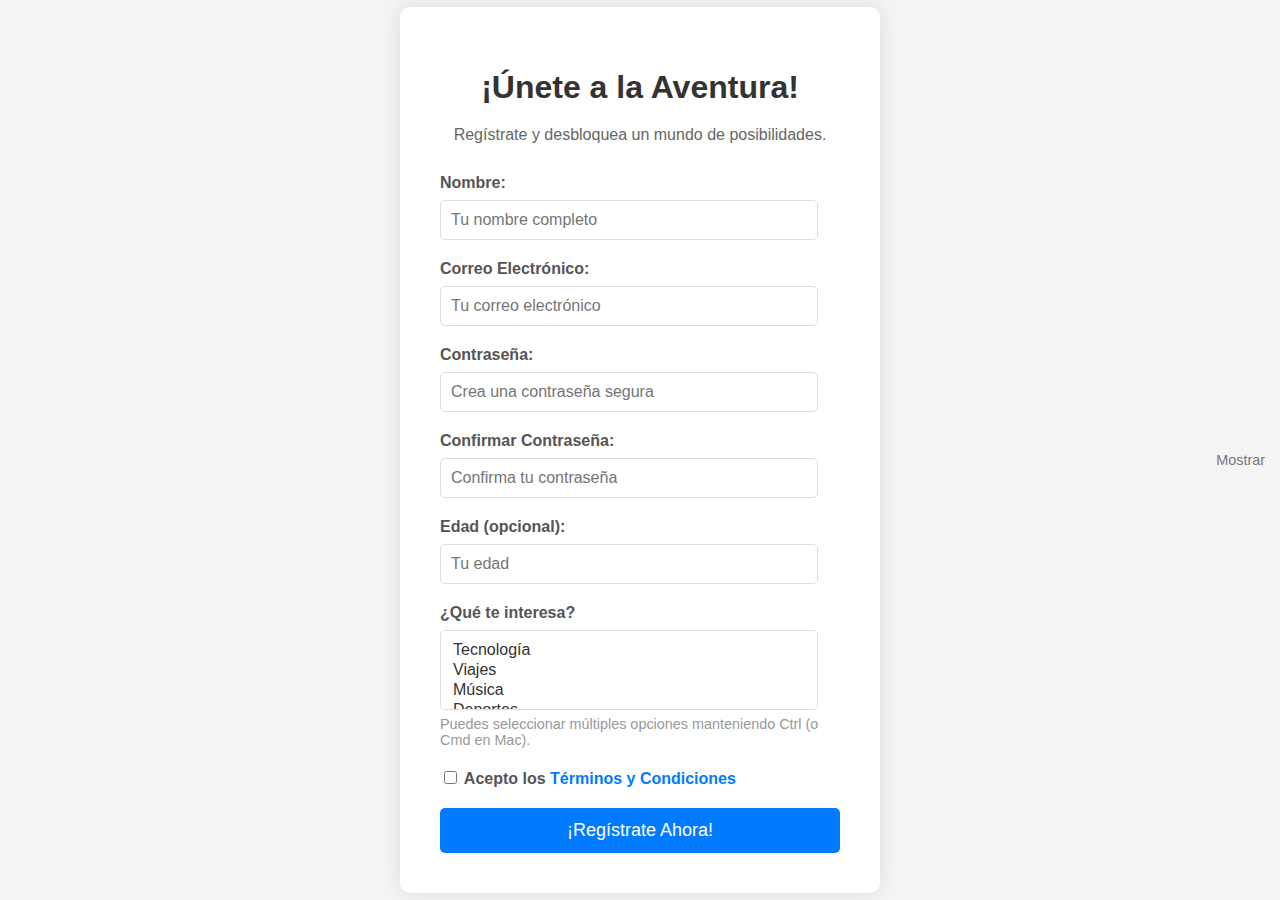
<file: codigo_HTML/index.html>
<!DOCTYPE html>
<html lang="es">
<head>
    <meta charset="UTF-8">
    <meta name="viewport" content="width=device-width, initial-scale=1.0">
    <title>¡Formulario Super Guay!</title>
    <link rel="stylesheet" href="style.css">
</head>
<body>
    <div class="container">
        <form id="miFormulario">
            <h1>¡Únete a la Aventura!</h1>
            <p>Regístrate y desbloquea un mundo de posibilidades.</p>

            <div class="form-group">
                <label for="nombre">Nombre:</label>
                <input type="text" id="nombre" name="nombre" placeholder="Tu nombre completo" required>
                <div class="error-message">Por favor, introduce tu nombre.</div>
            </div>

            <div class="form-group">
                <label for="email">Correo Electrónico:</label>
                <input type="email" id="email" name="email" placeholder="Tu correo electrónico" required>
                <div class="error-message">Por favor, introduce un correo electrónico válido.</div>
            </div>

            <div class="form-group">
                <label for="password">Contraseña:</label>
                <input type="password" id="password" name="password" placeholder="Crea una contraseña segura" required minlength="8">
                <div class="error-message">La contraseña debe tener al menos 8 caracteres.</div>
                <div class="password-toggle">Mostrar</div>
            </div>

            <div class="form-group">
                <label for="confirm-password">Confirmar Contraseña:</label>
                <input type="password" id="confirm-password" name="confirm-password" placeholder="Confirma tu contraseña" required>
                <div class="error-message">Las contraseñas no coinciden.</div>
            </div>

            <div class="form-group">
                <label for="edad">Edad (opcional):</label>
                <input type="number" id="edad" name="edad" placeholder="Tu edad">
            </div>

            <div class="form-group">
                <label for="intereses">¿Qué te interesa?</label>
                <select id="intereses" name="intereses" multiple>
                    <option value="tecnologia">Tecnología</option>
                    <option value="viajes">Viajes</option>
                    <option value="musica">Música</option>
                    <option value="deportes">Deportes</option>
                    <option value="arte">Arte</option>
                </select>
                <div class="form-hint">Puedes seleccionar múltiples opciones manteniendo Ctrl (o Cmd en Mac).</div>
            </div>

            <div class="form-group">
                <label for="terminos">
                    <input type="checkbox" id="terminos" name="terminos" required>
                    Acepto los <a href="#">Términos y Condiciones</a>
                </label>
                <div class="error-message">Debes aceptar los términos y condiciones.</div>
            </div>

            <button type="submit">¡Regístrate Ahora!</button>
        </form>
    </div>

    <script>
        const form = document.getElementById('miFormulario');
        const passwordInput = document.getElementById('password');
        const confirmPasswordInput = document.getElementById('confirm-password');
        const passwordToggle = document.querySelector('.password-toggle');
        const errorMessages = document.querySelectorAll('.error-message');

        form.addEventListener('submit', function(event) {
            let isValid = true;
            errorMessages.forEach(error => error.style.display = 'none');

            if (!form.elements.nombre.value.trim()) {
                document.querySelector('#nombre + .error-message').style.display = 'block';
                isValid = false;
            }

            if (!form.elements.email.value.trim() || !/^[^\s@]+@[^\s@]+\.[^\s@]+$/.test(form.elements.email.value)) {
                document.querySelector('#email + .error-message').style.display = 'block';
                isValid = false;
            }

            if (form.elements.password.value.length < 8) {
                document.querySelector('#password + .error-message').style.display = 'block';
                isValid = false;
            }

            if (form.elements.password.value !== form.elements['confirm-password'].value) {
                document.querySelector('#confirm-password + .error-message').style.display = 'block';
                isValid = false;
            }

            if (!form.elements.terminos.checked) {
                document.querySelector('#terminos + .error-message').style.display = 'block';
                isValid = false;
            }

            if (!isValid) {
                event.preventDefault();
            } else {
                alert('¡Registro exitoso! (Simulación)');
                form.reset();
            }
        });

        passwordToggle.addEventListener('click', function() {
            const type = passwordInput.getAttribute('type') === 'password' ? 'text' : 'password';
            passwordInput.setAttribute('type', type);
            confirmPasswordInput.setAttribute('type', type);
            this.textContent = type === 'password' ? 'Mostrar' : 'Ocultar';
        });
    </script>
</body>
</html>
</file>
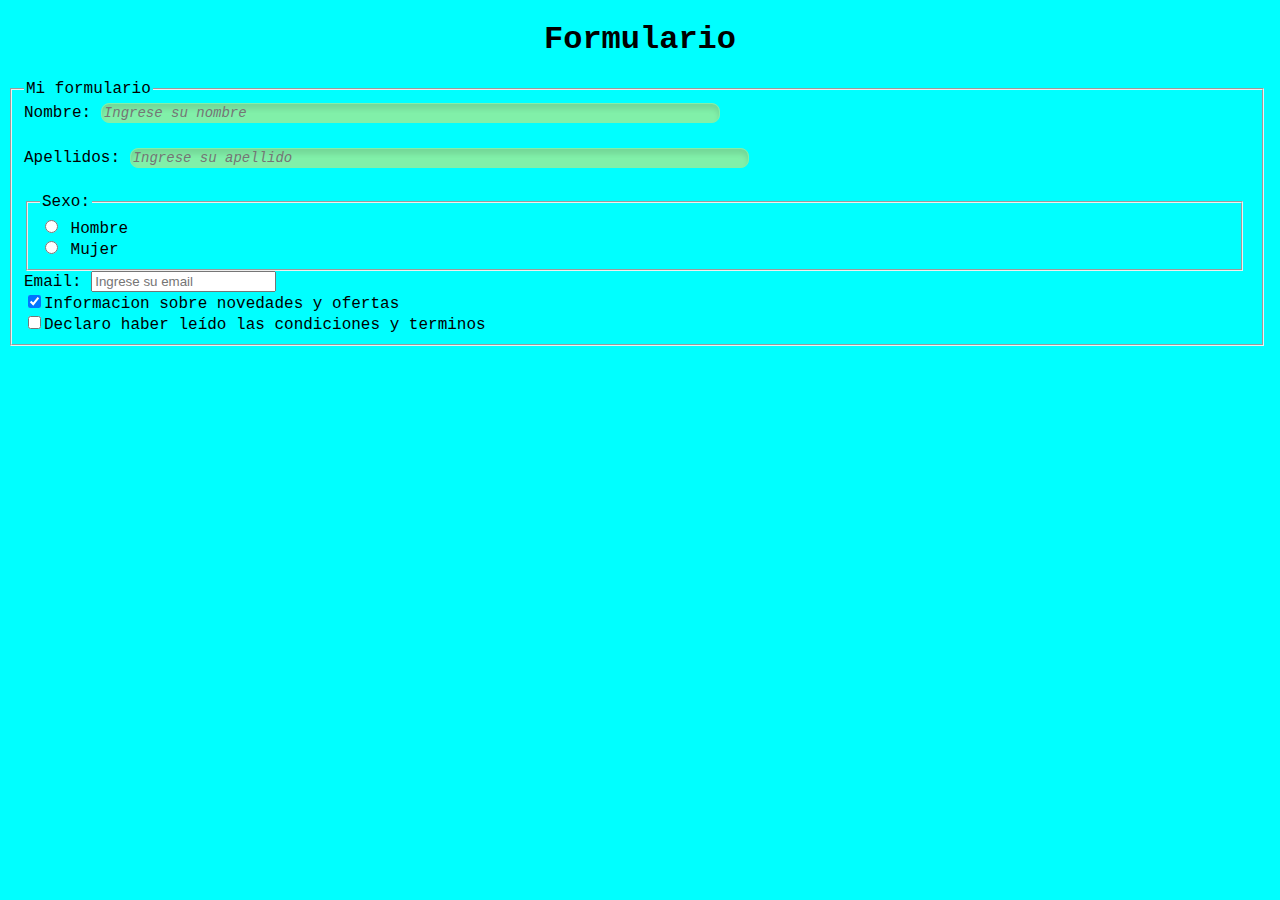
<file: codigo_HTML/formulario1.html>
<!DOCTYPE html>
<html lang="es">
    <head>
        <title>Formulario de registro</title>
        <meta charset="UTF-8">
        <meta name="viewport" content="width=device-width, initial-scale=1" >
        <link href="Codigo_CSS/style.css" rel="stylesheet">
    </head>
    <body>
        <h1 class="h1">Formulario</h1>
        <fieldset class="fieldset">
        <legend>Mi formulario</legend>
        <form class="form" action="" method="get">
            <label>Nombre:</label>
            <input type="text" name="nombre" placeholder="Ingrese su nombre" maxlength="50"><br>
            <label>Apellidos:</label>
            <input type="text" name="apellidos" placeholder="Ingrese su apellido" maxlength="50"><br>
            <fieldset>
                <legend>Sexo:</legend>
                <input type="radio" name="sexo" value="h" id="hombre"> <label for="hombre">Hombre</label> <br/>
                <input type="radio" name="sexo" value="m" id="mujer"> <label for="mujer">Mujer</label> <br/>
            </fieldset>
            <!--
            <label>Sexo:</label><br>
            <input type="radio" name="sexo" value="h">Hombre <br/>
            <input type="radio" name="sexo" value="m">Mujer <br/>-->
            <label>Email:</label>
            <input type="email" name="email" placeholder="Ingrese su email" maxlength="75"><br>
            <input type="checkbox" name="info" checked="checked">Informacion sobre novedades y ofertas<br>
            <input type="checkbox" name="condiciones">Declaro haber leído las condiciones y terminos<br>
        </form>
        </fieldset>
    </body>
</html>
</file>
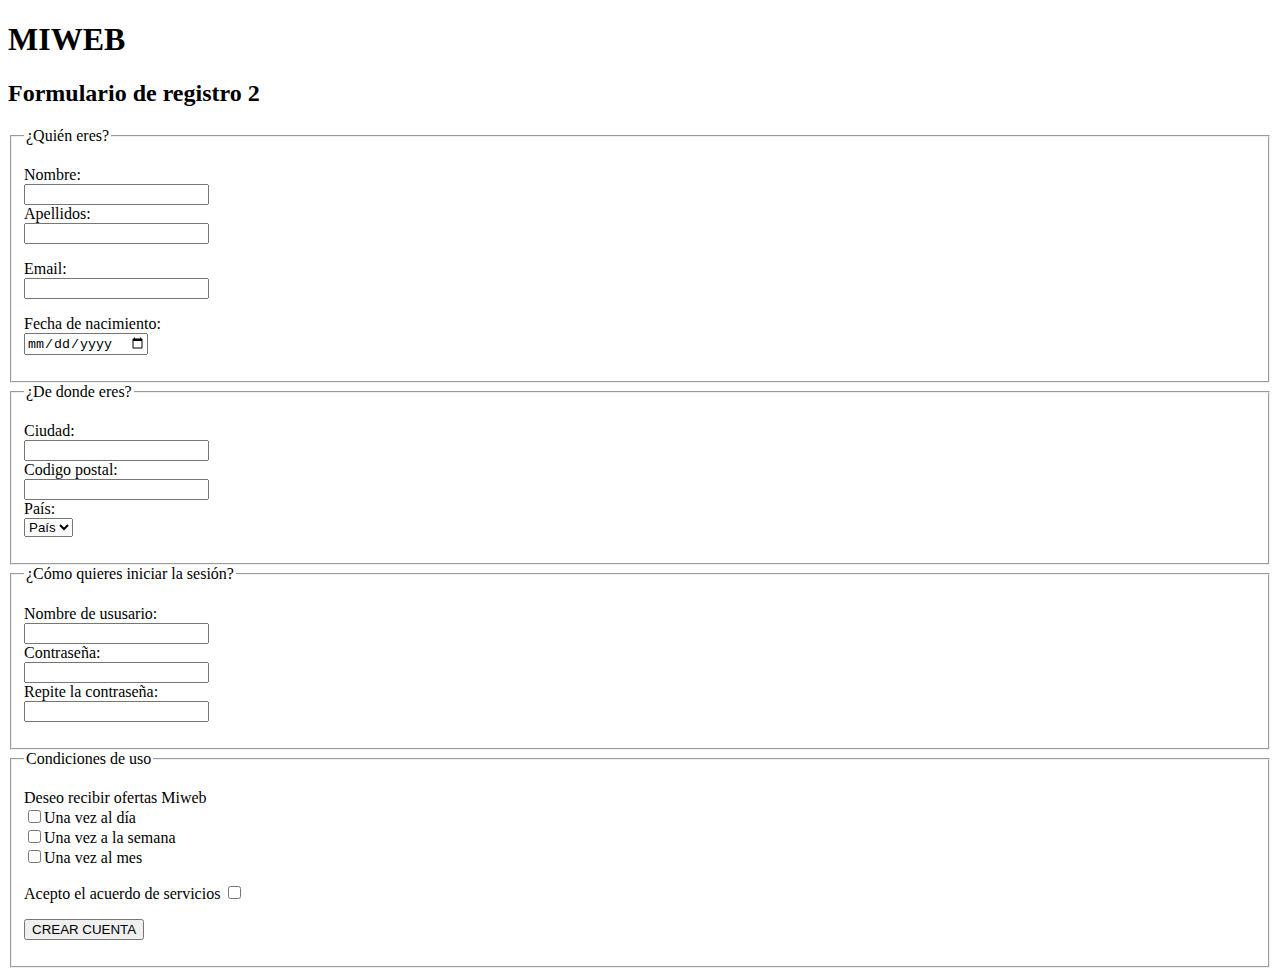
<file: codigo_HTML/formulario2.html>
<!DOCTYPE html>
<html lang="es">
<head>
    <meta charset="UTF-8">
    <meta name="viewport" content="width=device-width, initial-scale=1.0">
    <title>Formulario 2</title>
</head>
<body>
    <h1>MIWEB</h1>
    <h2>Formulario de registro 2</h2>
    <form action="" method="get">
        <fieldset>
            <legend>¿Quién eres?</legend>
            <p>
                <label>Nombre:</label><br>
                <input type="text" name="nombre"><br>
                <label>Apellidos:</label><br>
                <input type="text" name="apellidos">
            </p>
            <p>
                <label>Email:</label><br>
                <input type="email" name="email"><br>
            </p>
            <p>
                <label>Fecha de nacimiento:</label><br>
                <input type="date" name="fecha"><br>
            </p>
        </fieldset>
        <fieldset>
            <legend>¿De donde eres?</legend>
            <p>
            <label>Ciudad:</label><br>
            <input type="text" name="ciudad"><br>
            <label>Codigo postal:</label><br>
            <input type="text" name="pais"><br>
            <label>País:</label><br>
            
            <select>
                <option>País</option>
            </select><br>
            </p>
        </fieldset>
        <fieldset>
            <legend>¿Cómo quieres iniciar la sesión?</legend>
            <p>
                <label>Nombre de ususario:</label><br>
                <input type="text" name="ususario"><br>
                <label>Contraseña:</label><br>
                <input type="password" name="contrasenia"><br>
                <label>Repite la contraseña:</label><br>
                <input type="password" name="contrasenia"><br>
            </p>
        </fieldset>
        <fieldset>
            <legend>Condiciones de uso</legend>
            <p>
                <label>Deseo recibir ofertas Miweb</label><br>
                <input type="checkbox" name="ofertas1">Una vez al día<br>
                <input type="checkbox" name="ofertas2">Una vez a la semana<br>
                <input type="checkbox" name="ofertas3">Una vez al mes<br>
            </p>
            <p>
                <label>Acepto el acuerdo de servicios</label>
                <input type="checkbox" name="condiciones"><br>
            </p>
            <p>
                <label></label>
                <input type="submit" value="CREAR CUENTA"><br>
            </p>
        </fieldset>
    </form>
</body>
</html>
</file>
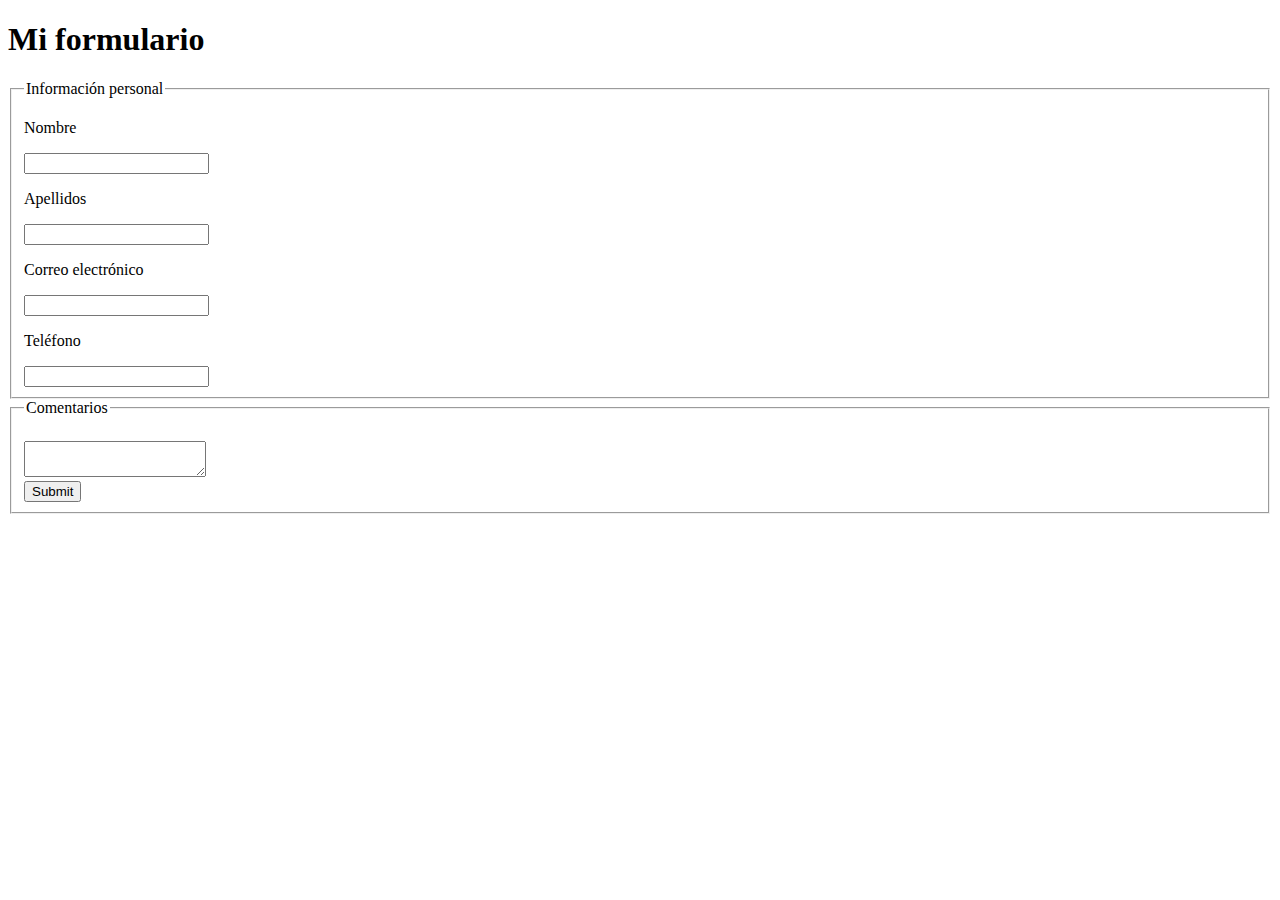
<file: codigo_HTML/inventado.html>
<!DOCTYPE html>
<html lang="es">
<head>
    <meta charset="UTF-8">
    <meta name="viewport" content="width=device-width, initial-scale=1.0">
    <title>Formulario</title>
    <style>
        coment{
            width: 5%;
            height: 100px;
        }
        submit{
            
            margin: 0 auto;
        }
    </style>
</head>
<body>
    <div>
        <h1>Mi formulario</h1>
            <form action="" method="get">
                <fieldset>
                    <legend>Información personal</legend>
                        <p>Nombre</p>
                        <input type="text" id="nombre" name="nombre">
                        <p>Apellidos</p>
                        <input type="text" id="apellidos" name="apellidos">
                        <p>Correo electrónico</p>
                        <input type="email" id="email" name="email">
                        <p>Teléfono</p>
                        <input type="text" id="telefono" name="telefono">
                </fieldset>
                <fieldset>
                    <legend>Comentarios</legend><br>
                    <textarea name="textarea"></textarea><br>
                    <input type="submit" id="submit">
                </fieldset>
            </form>
    </div>
</body>
</html>
</file>
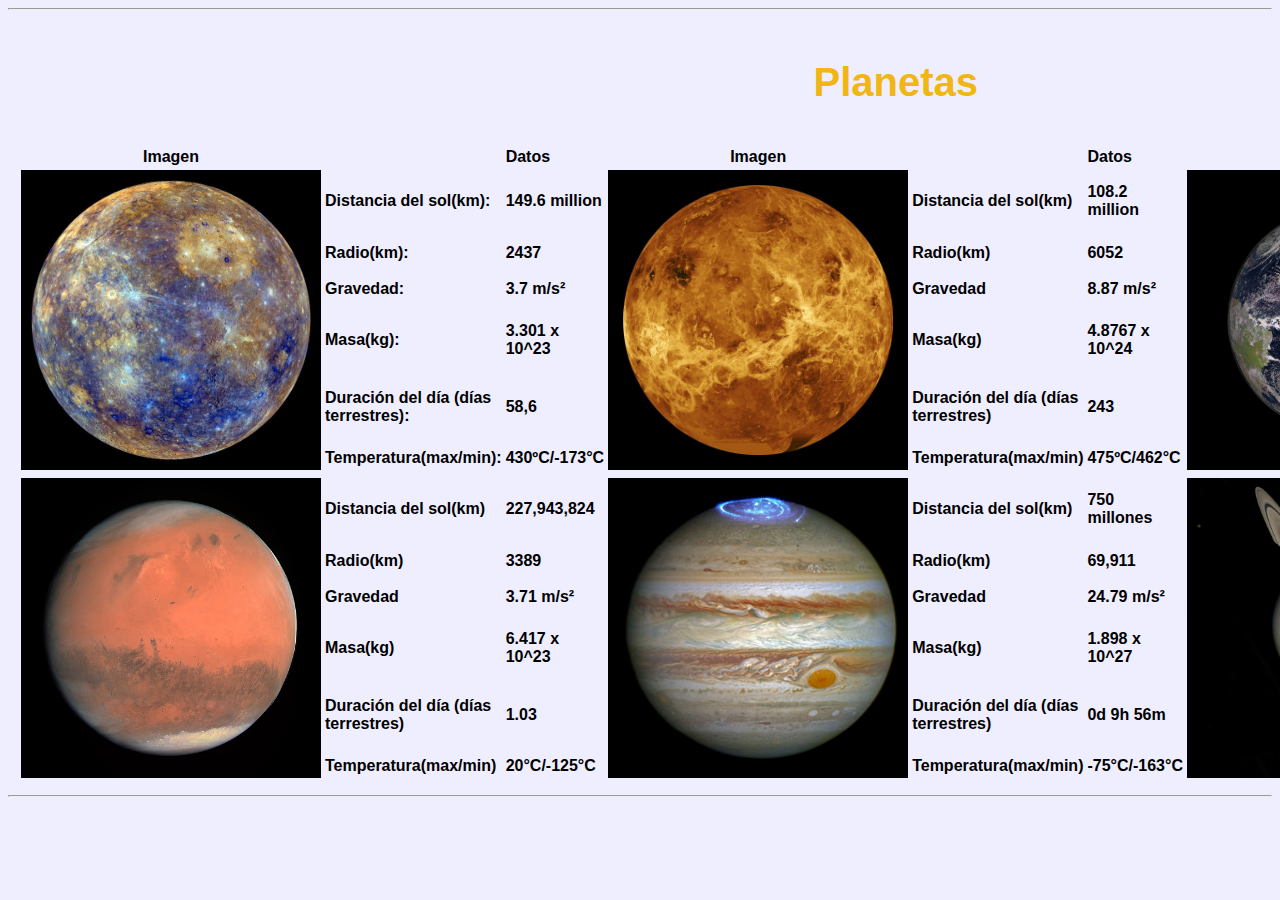
<file: codigo_HTML/Planetas en detalle.html>
<!DOCTYPE html>
<html lang="en">
<head>
    <meta charset="UTF-8">
    <meta name="viewport" content="width=device-width, initial-scale=1.0">
    <link rel="stylesheet" href="/codigo_HTML/Codigo_CSS/style_planets.css">
    <title>Planetas en detalle</title>
</head>
<body>
    <table class="tabla-planetas">
        <caption class="cap">Planetas</caption>
        <thead>
            <tr class="cabecera">
                <th>Imagen</th>
                <th></th>            
                <th class="datos">Datos</th>
                <th>Imagen</th>
                <th></th>
                <th class="datos">Datos</th>
                <th>Imagen</th>
                <th></th>
                <th class="datos">Datos</th>
            </tr>
        </thead>
        <tbody>
        <tr>
                <td rowspan="6"><img src="imagenes/mercurio.jpg" alt="Mercurio" title="Mercurio" class="mercurio"></td>
            <td>Distancia del sol(km):</td>
            <td>149.6 million</td>
                <td rowspan="6"><img src="imagenes/venus.jpg" alt="Venus" title="Venus" class="venus"></td>
            <td>Distancia del sol(km) </td>
            <td>108.2 million</td>
                <td rowspan="6"><img src="imagenes/tierra.jpg" alt="Tierra" title="Tierra" class="tierra"></td>
            <td>Distancia del sol(km) </td>
                <td>149.6 million</td>
        </tr>
        <tr>
            <td>Radio(km):</td>
            <td>2437</td>
            <td>Radio(km)</td>
            <td>6052</td>
            <td>Radio(km)</td>
            <td>6371</td>
        </tr>
        <tr>
            <td>Gravedad:</td>
            <td>3.7 m/s²</td>
            <td>Gravedad</td>
            <td>8.87 m/s²</td>
            <td>Gravedad</td>
            <td>9.8 m/s²</td>
        </tr>
        <tr>
            <td>Masa(kg):</td>
            <td>3.301 x 10^23</td>
            <td>Masa(kg)</td>
            <td>4.8767 x 10^24</td>
            <td>Masa(kg)</td>
            <td>5.972 x 10^24</td>
        </tr>
        <tr>
            <td>Duración del día (días terrestres):</td>
            <td>58,6</td>
            <td>Duración del día (días terrestres)</td>
            <td>243</td>
            <td>Duración del día (días terrestres)</td>
            <td>24h, 60m, 4s</td>
        </tr>
        <tr>
            <td>Temperatura(max/min):</td>
            <td>430ºC/-173°C</td>
            <td>Temperatura(max/min)</td>
            <td>475ºC/462°C</td>
            <td>Temperatura(max/min)</td>
            <td>58°C/-89°C</td>    
        </tr>
        </tbody>
        <hr>
        <tbody>
            <tr>
                <td rowspan="6"><img src="imagenes/marte.jpg" alt="Marte" title="Marte" class="marte"></td>
                <td>Distancia del sol(km) </td>
                <td>227,943,824</td>
                <td rowspan="6"><img src="imagenes/jupiter.jpg" alt="Jupiter" title="Jupiter" class="jupiter"></td>
                <td>Distancia del sol(km) </td>
                <td>750 millones</td>
                <td rowspan="6"><img src="imagenes/saturno.jpg" alt="Saturno" title="Saturno" class="saturno"></td>
                <td>Distancia del sol(km) </td>
                <td>1,429 million</td>
            </tr>
            <tr>    
                <td>Radio(km)</td>
                <td>3389</td>
                <td>Radio(km)</td>
                <td>69,911</td>
                <td>Radio(km)</td>
                <td>58,232</td>
            </tr>   
            <tr> 
                <td>Gravedad</td>
                <td>3.71 m/s²</td>
                <td>Gravedad</td>
                <td>24.79 m/s²</td>
                <td>Gravedad</td>
                <td>10.44 m/s²</td>
            </tr>    
            <tr>
                <td>Masa(kg)</td>
                <td>6.417 x 10^23</td>
                <td>Masa(kg)</td>
                <td>1.898 x 10^27</td>
                <td>Masa(kg)</td>
                <td>5.683 x 10^26</td>
            </tr>
            <tr>
                <td>Duración del día (días terrestres)</td>
                <td>1.03</td>
                <td>Duración del día (días terrestres)</td>
                <td>0d 9h 56m</td>
                <td>Duración del día (días terrestres)</td>
                <td>0d 10h 42m</td>
            </tr>
            <tr>
                <td>Temperatura(max/min)</td>
                <td>20°C/-125°C</td>
                <td>Temperatura(max/min)</td>
                <td>-75°C/-163°C</td>
                <td>Temperatura(max/min)</td>
                <td>-103°C/-167°C</td>
            </tr>
        </tbody>
    </table>
    <hr>
    
</body>
</html>
</file>
<file: codigo_HTML/style.css>
body {
    font-family: 'Segoe UI', Tahoma, Geneva, Verdana, sans-serif;
    background-color: #f4f4f4;
    display: flex;
    justify-content: center;
    align-items: center;
    min-height: 100vh;
    margin: 0;
}

.container {
    background-color: #fff;
    padding: 40px;
    border-radius: 10px;
    box-shadow: 0 0 20px rgba(0, 0, 0, 0.1);
    width: 400px;
    max-width: 90%;
}

h1 {
    color: #333;
    text-align: center;
    margin-bottom: 20px;
}

p {
    color: #666;
    text-align: center;
    margin-bottom: 30px;
}

.form-group {
    margin-bottom: 20px;
}

label {
    display: block;
    margin-bottom: 8px;
    color: #555;
    font-weight: bold;
}

input[type="text"],
input[type="email"],
input[type="password"],
input[type="number"],
select {
    width: calc(100% - 22px);
    padding: 10px;
    border: 1px solid #ddd;
    border-radius: 5px;
    font-size: 16px;
    color: #333;
    box-sizing: border-box;
}

input:focus,
select:focus {
    outline: none;
    border-color: #007bff;
    box-shadow: 0 0 5px rgba(0, 123, 255, 0.3);
}

select[multiple] {
    height: 80px;
}

.form-hint {
    font-size: 0.9em;
    color: #999;
    margin-top: 5px;
}

.error-message {
    color: #dc3545;
    font-size: 0.9em;
    margin-top: 5px;
    display: none;
}

button {
    background-color: #007bff;
    color: white;
    padding: 12px 20px;
    border: none;
    border-radius: 5px;
    font-size: 18px;
    cursor: pointer;
    width: 100%;
    transition: background-color 0.3s ease;
}

button:hover {
    background-color: #0056b3;
}

a {
    color: #007bff;
    text-decoration: none;
}

a:hover {
    text-decoration: underline;
}

.password-toggle {
    color: #777;
    font-size: 0.9em;
    cursor: pointer;
    position: absolute;
    right: 15px;
    top: calc(50% + 10px); /* Ajusta según el padding del input */
    transform: translateY(-50%);
}

.password-toggle:hover {
    color: #333;
}
</file>
<file: codigo_HTML/Codigo_CSS/style.css>
body{
    width: auto;
    background-color: aqua;
    font-family: 'Courier New', Courier, monospace;
}
h1{
    text-align: center;
    font-family: 'Courier New', Courier, monospace;
}
input[type="text"]{
    text-align: left;
    width: 50%;
    padding: auto;
    margin-bottom: 25px;
    margin-left: ;
    border: 0.5px solid #81f0a9;
    border-radius: 8px;
    background-color: #81f0a9 ;
    color: #111;
    font-family: 'Courier New', Courier, monospace;
    font-size: 14px;
    font-style: italic;
    box-shadow: inset 0 5px 5px rgba(0, 0, 0, 0.1);

}
fieldset{
    width: 97%;
}
</file>
<file: codigo_HTML/Codigo_CSS/style_planets.css>
body {
    font-family: Arial, Helvetica, sans-serif;
    font-weight: bold;
    background-color: #eef;
    
}
.cap{
    color: rgb(241, 182, 19);
    font-size: 40px;
    padding: 40px;
}
.tabla-planetas{
    justify-content: stretch;
    margin: 10px;
}
.h3, .h1{
    text-align: center;
}
.t1, .t2{
    display: inline-block;   /*Disposicion de la tabla : "inline block" quiere decir que se alinee en bloque, es decir en el "div"*/ 
}
.temps{
    margin-left: 35px;
}
.atras{
    text-align: right;
}
.mercurio, .venus, .tierra, .marte, .jupiter, .saturno{
    height: 300px;
    width: auto;
}

.cabecera{
    width: auto;
}
.datos{
    text-align: left;
}
</file>
